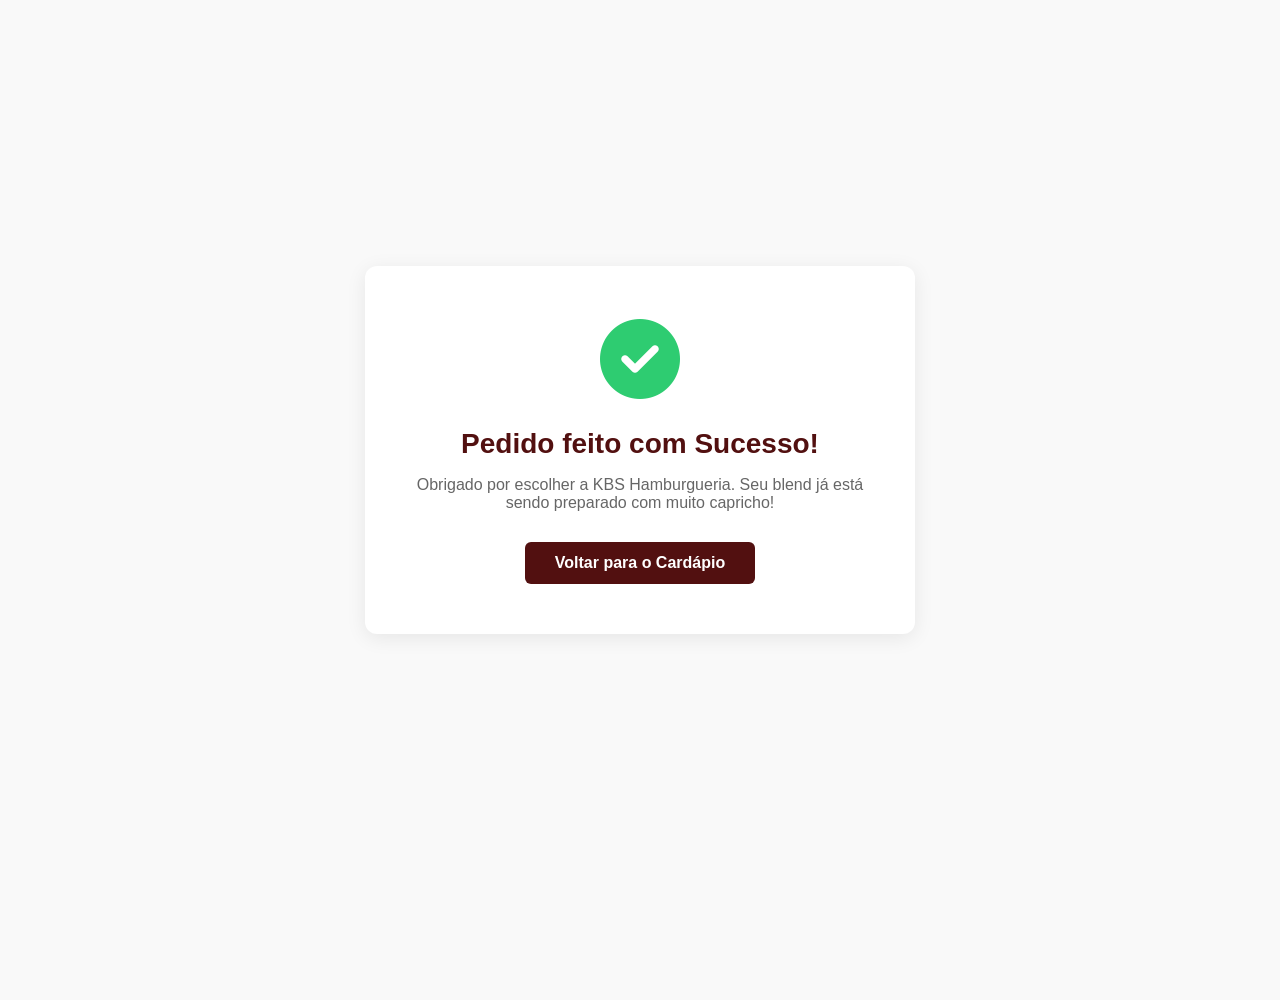
<file: sucesso.html>
<!DOCTYPE html>
<html lang="pt-br">
<head>
    <meta charset="UTF-8">
    <meta name="viewport" content="width=device-width, initial-scale=1.0">
    <link rel="stylesheet" href="style.css"/>
    <link rel="stylesheet" href="https://cdnjs.cloudflare.com/ajax/libs/font-awesome/6.5.1/css/all.min.css"/>
    <title>Pedido Confirmado! - KBS Hamburgueria</title>
</head>
<body style="background-color: #f9f9f9; display: flex; align-items: center; justify-content: center; height: 100vh; margin: 0; font-family: 'Poppins', Arial, sans-serif;">

    <div style="text-align: center; background: white; padding: 50px; border-radius: 12px; box-shadow: 0 4px 20px rgba(0,0,0,0.08); max-width: 450px; width: 90%;">
        <div style="color: #2ecc71; font-size: 80px; margin-bottom: 20px;">
            <i class="fa-solid fa-circle-check"></i>
        </div>
        <h1 style="color: #521010; margin-bottom: 10px; font-size: 28px;">Pedido feito com Sucesso!</h1>
        <p style="color: #666; font-size: 16px; margin-bottom: 30px;">Obrigado por escolher a KBS Hamburgueria. Seu blend já está sendo preparado com muito capricho!</p>
        <a href="index.html" style="display: inline-block; background-color: #521010; color: white; text-decoration: none; padding: 12px 30px; border-radius: 6px; font-weight: bold; transition: background 0.2s;">
            Voltar para o Cardápio
        </a>
    </div>

</body>
</html>
</file>
<file: style.css>
/* Reseta margens e padding básicos e define a fonte */
body {
    margin: 0;
    padding: 0;
    font-family: 'Poppins', Arial, sans-serif; /* APLICAÇÃO GERAL */
    color: #333;
 
}

/* Configuração básica do container */
.container {
    max-width: 1200px; 
    margin: 0 auto;
    padding: 0 15px;
    display: flex;
    align-items: center;
    justify-content: space-between; /
}

    /* ====================================
   1. TOP BAR (BARRA SUPERIOR)
   ==================================== */
.top-bar{
    background-color: #521010; /* Cor escura */
    color: white;
    font-size: 14px;
    padding: 8px 20px;
    width:100%;

}
.header-logo img {
    max-height: 180px; 
    width: auto; 
}
/* ====================================
   AJUSTE DE TAMANHO DA LOGO
   ==================================== */
.main-header {
    display: flex;
    align-items: center;
    justify-content: space-between;
    max-width: 1200px;
    margin: 0 auto;
    padding: 1px 0; 
    border-bottom: 1px solid #521010;
}
/* ====================================
   2. MAIN HEADER (LOGO, PESQUISA)
   ==================================== */

/* Ajuste no Estilo da barra de pesquisa */
.search-bar {
    display: flex;
    align-items: center; 
    max-width: 500px;
    margin: 0;
    border: 2px solid #521010;
    border-radius: 4px;
    width: 500px;
}
.search-bar input {
    border: none;
    padding: 10px 15px;
    flex-grow: 1; 
    outline: none;
    
}

.search-bar .btn-search {
    
    background-color: #521010;
    color: white;
    border: none;
    padding: 10px 15px; 
    cursor: pointer;
    transition: background-color 0.3s;  
    display: flex; 
    align-items: center;
    justify-content: center;
    border-radius: 0 4px 4px 0; 
}
.btn-search i {
    font-size: 16px;
}
.header-frase-container {
    display: flex;
    flex-direction: column;
    font-size:20px;
    color: #521010;
    text-transform: uppercase;

}
.header-nome-container {
    display: flex;
    flex-direction: column;
    font-size:30px;
    color: #3d1706de;
    text-transform: uppercase;

}
/* Grade de produtos */
.cardapio-grid {
    display: grid;
    grid-template-columns: repeat(4, 1fr); 
    gap: 30px; 
    max-width: 1200px; 
    margin: 40px auto 0 auto; 
    padding: 0 15px;
}

.burger-card {
     text-align: left;
    display: flex;
    flex-direction: column;
    justify-content: space-between; 
    padding: 10px;
    width:250px;
    position: relative;
    overflow: hidden;

}
.burger-img-container {
    width: 100%;
    height: 180px; 
    overflow: hidden; 
    border-radius: 6px;
    display: flex;
    align-items: center;
    justify-content: center;
}

/* A confifuração da foto */
.burger-thumb {
    width: 100%;
    height: 100%;
    object-fit: cover; 
    transition: transform 0.3s ease;
}
/* quantidade e o botão de excluir */
.card-controls {
    display: flex;
    align-items: center;
    justify-content: space-between;
    gap: 10px;
    margin-top: auto; /* Garante que fique colado na parte inferior do card */
    width: 100%;
}

/* quantidade (- 0 +) */
.quantity-selector {
    display: flex;
    align-items: center;
    background-color: #f2f2f2;
    border: 1px solid #e0e0e0;
    border-radius: 6px;
    overflow: hidden;
    flex-grow: 1; 
    justify-content: space-between;
}

/* Botões de mais e menos */
.btn-qty {
    background: none;
    border: none;
    color: #333;
    font-size: 18px;
    font-weight: bold;
    padding: 8px 15px;
    cursor: pointer;
    transition: background-color 0.2s;
    width: 40px;
}

.btn-qty:hover {
    background-color: #e0e0e0;
    color: #521010;
}

/* O número da contagem  */
.qty-number {
    font-size: 16px;
    font-weight: bold;
    color: #333;
    min-width: 20px;
    text-align: center;
}

/* Botão de excluir/lixeira */
.btn-remove {
    background-color: #fff;
    border: 1px solid #e74c3c;
    color: #e74c3c; /* Cor vermelha para indicar exclusão */
    padding: 10px;
    border-radius: 6px;
    cursor: pointer;
    display: flex;
    align-items: center;
    justify-content: center;
    transition: all 0.2s;
}

/* Efeito ao passar o mouse na lixeira */
.btn-remove:hover {
    background-color: #e74c3c;
    color: #fff;
}
/* resumo pedido */
.checkout-summarycontainer {
    position: fixed;
    bottom: 0;
    left: 0;
    width: 100%;
    background-color: #ffffff;
    box-shadow: 0 -4px 20px rgba(0, 0, 0, 0.1);
    padding: 15px 0;
    z-index: 999; 
}


.checkout-summary {
    display: flex;
    justify-content: space-between;
    align-items: center;
}


.summary-info {
    display: flex;
    flex-direction: column;
}

.summary-qty {
    font-size: 14px;
    color: #666;
}

.summary-total {
    font-size: 20px;
    color: #333;
}

.summary-total strong {
    color: #521010; 
}

/* Botão de Finalizar Pedido */
.btn-finalizar {
    background-color: #521010;
    color: white;
    border: none;
    padding: 12px 35px;
    font-size: 16px;
    font-weight: bold;
    border-radius: 6px;
    cursor: pointer;
    transition: background-color 0.2s, transform 0.1s;
}

.btn-finalizar:hover {
    background-color: #731818;
}

.btn-finalizar:active {
    transform: scale(0.98); /* Efeito de clique */
}

body {
    padding-bottom: 100px;
}
</file>
